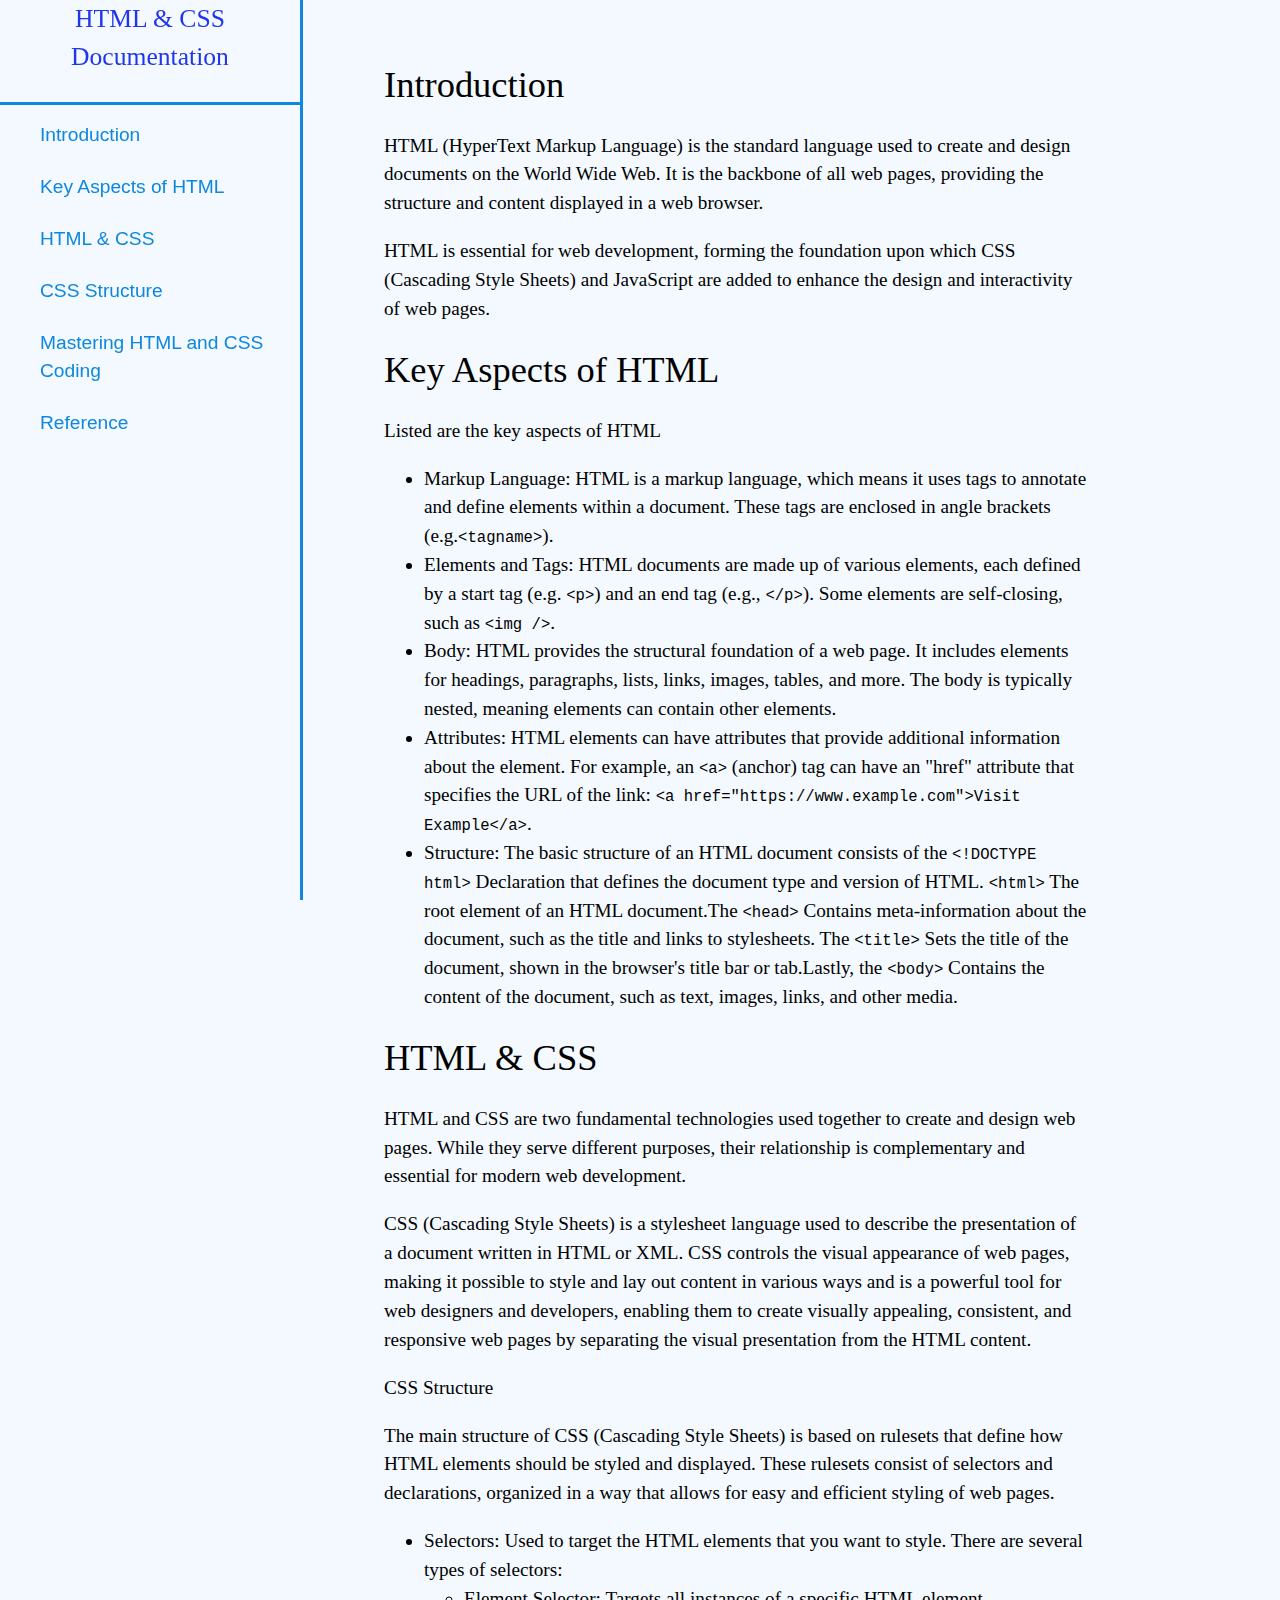
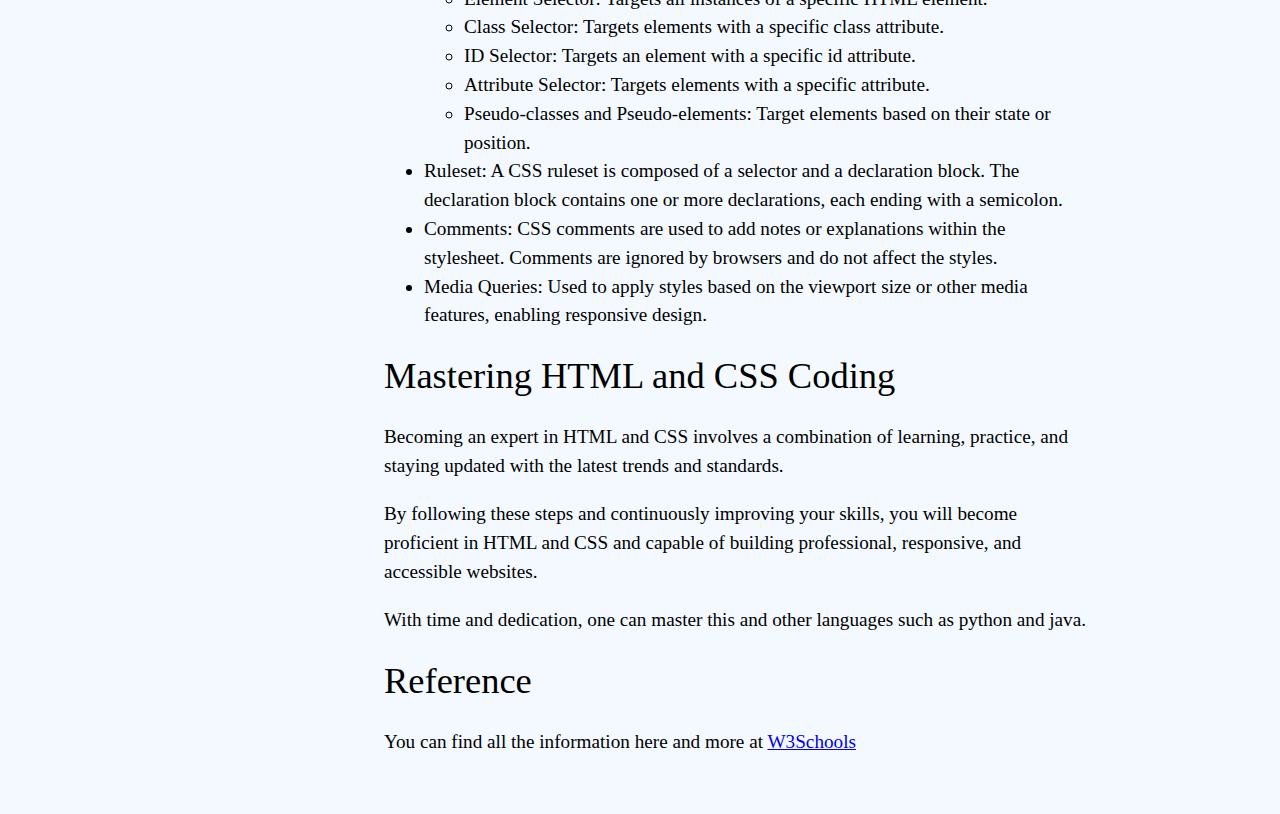
<file: index.html>
<!DOCTYPE html>
<html lang="en">
<head>
    <meta charset="UTF-8">
    <meta name="viewport" content="width=device-width, initial-scale=1.0">
    <link rel="stylesheet" href="styles.css">
    <title>Technical Documentation Page</title>
</head>
<body>
  <nav id="navbar">
    <header id="top-header">HTML & CSS Documentation</header>
    <ul>
      <li><a class="nav-link" href="#Introduction">Introduction</a></li>
      <li><a class="nav-link" href="#Key_Aspects_of_HTML">Key Aspects of HTML</a></li>
      <li><a class="nav-link" href="#HTML_&_CSS">HTML & CSS</a></li>
      <li><a class="nav-link" href="#CSS_Structure">CSS Structure</a></li>
      <li><a class="nav-link" href="#Mastering_HTML_and_CSS_Coding">Mastering HTML and CSS Coding</a></li>
      <li><a class="nav-link" href="#Reference">Reference</a></li>
   </ul>
  </nav>
  <main id="main-doc">
    <section class="main-section" id="Introduction"> <header class="header">Introduction</header>
      <article>
       <p>HTML (HyperText Markup Language) is the standard language used to create and design documents on the World Wide Web. It is the backbone of all web pages, providing the structure and content displayed in a web browser.</p>
        <p>HTML is essential for web development, forming the foundation upon which CSS (Cascading Style Sheets) and JavaScript are added to enhance the design and interactivity of web pages.</p>
      </article>  
    </section>
    <section class="main-section" id="Key_Aspects_of_HTML">
      <header class="header">Key Aspects of HTML</header>
       <article>
         <p>Listed are the key aspects of HTML</p>
         <ul>
          <li>
            Markup Language: HTML is a markup language, which means it uses tags to annotate and define elements within a document. These tags are enclosed in angle brackets (e.g.<code>&lt;tagname&gt;</code>).
          </li>
          <li>
            Elements and Tags: HTML documents are made up of various elements, each defined by a start tag (e.g. <code>&lt;p&gt</code>) and an end tag (e.g., <code>&lt;&#47;p&gt;</code>). Some elements are self-closing, such as <code>&lt;img &#47;&gt;</code>.</li>
          <li>
            Body: HTML provides the structural foundation of a web page. It includes elements for headings, paragraphs, lists, links, images, tables, and more. The body is typically nested, meaning elements can contain other elements.</li>
          <li>
            Attributes: HTML elements can have attributes that provide additional information about the element. For example, an <code>&lt;a&gt;</code> (anchor) tag can have an "href" attribute that specifies the URL of the link: <code>&lt;a href="https://www.example.com"&gt;Visit Example&lt;&#47;a&gt;</code>.</li>
          <li>
           Structure: The basic structure of an HTML document consists of the <code>&lt;!DOCTYPE html&gt;</code> Declaration that defines the document type and version of HTML. <code>&lt;html&gt;</code> The root element of an HTML document.The <code>&lt;head&gt;</code> Contains meta-information about the document, such as the title and links to stylesheets. The <code>&lt;title&gt;</code> Sets the title of the document, shown in the browser's title bar or tab.Lastly, the <code>&lt;body&gt;</code> Contains the content of the document, such as text, images, links, and other media.</li> 
         </ul>  
       </article>   
      </section>
    <section class="main-section" id="HTML_&_CSS">
      <header class="header">HTML & CSS</header>
       <article>
        <p> HTML and CSS are two fundamental technologies used together to create and design web pages. While they serve different purposes, their relationship is complementary and essential for modern web development.</p>
        <p>CSS (Cascading Style Sheets) is a stylesheet language used to describe the presentation of a document written in HTML or XML. CSS controls the visual appearance of web pages, making it possible to style and lay out content in various ways and is a powerful tool for web designers and developers, enabling them to create visually appealing, consistent, and responsive web pages by separating the visual presentation from the HTML content.</p>
      </article>    
    </section>
    <section class="main-section" id="CSS_Structure"><header>CSS Structure</header>
     <article>
       <p>The main structure of CSS (Cascading Style Sheets) is based on rulesets that define how HTML elements should be styled and displayed. These rulesets consist of selectors and declarations, organized in a way that allows for easy and efficient styling of web pages.</p>
       <ul>
         <li>Selectors: Used to target the HTML elements that you want to style. There are several types of selectors:</li>
       <ul>
          <li class="li2">Element Selector: Targets all instances of a specific HTML element.</li>
          <li class="li2">Class Selector: Targets elements with a specific class attribute.</li>
          <li class="li2">ID Selector: Targets an element with a specific id attribute.</li>
          <li class="li2">Attribute Selector: Targets elements with a specific attribute.</li>
          <li class="li2">Pseudo-classes and Pseudo-elements: Target elements based on their state or position.</li>
       </ul>
         <li>Ruleset: A CSS ruleset is composed of a selector and a declaration block. The declaration block contains one or more declarations, each ending with a semicolon.</li>
         <li>Comments: CSS comments are used to add notes or explanations within the stylesheet. Comments are ignored by browsers and do not affect the styles.</li>
         <li>Media Queries: Used to apply styles based on the viewport size or other media features, enabling responsive design.</li>
        </ul>    
    </section>

    <section class="main-section" id="Mastering_HTML_and_CSS_Coding">
      <header class="header">Mastering HTML and CSS Coding</header>
        <p>Becoming an expert in HTML and CSS involves a combination of learning, practice, and staying updated with the latest trends and standards.</p>
        <p>By following these steps and continuously improving your skills, you will become proficient in HTML and CSS and capable of building professional, responsive, and accessible websites.</p>
        <p>With time and dedication, one can master this and other languages such as python and java.</p>
    </section>
    <section class="main-section" id="Reference">
      <header class="header">Reference</header>
        <article>
          <p>You can find all the information here and more at  <a href="https://www.w3schools.com/" target="_blank">W3Schools</a>

    </section>  
    
</main>
</body>
</html>
</file>
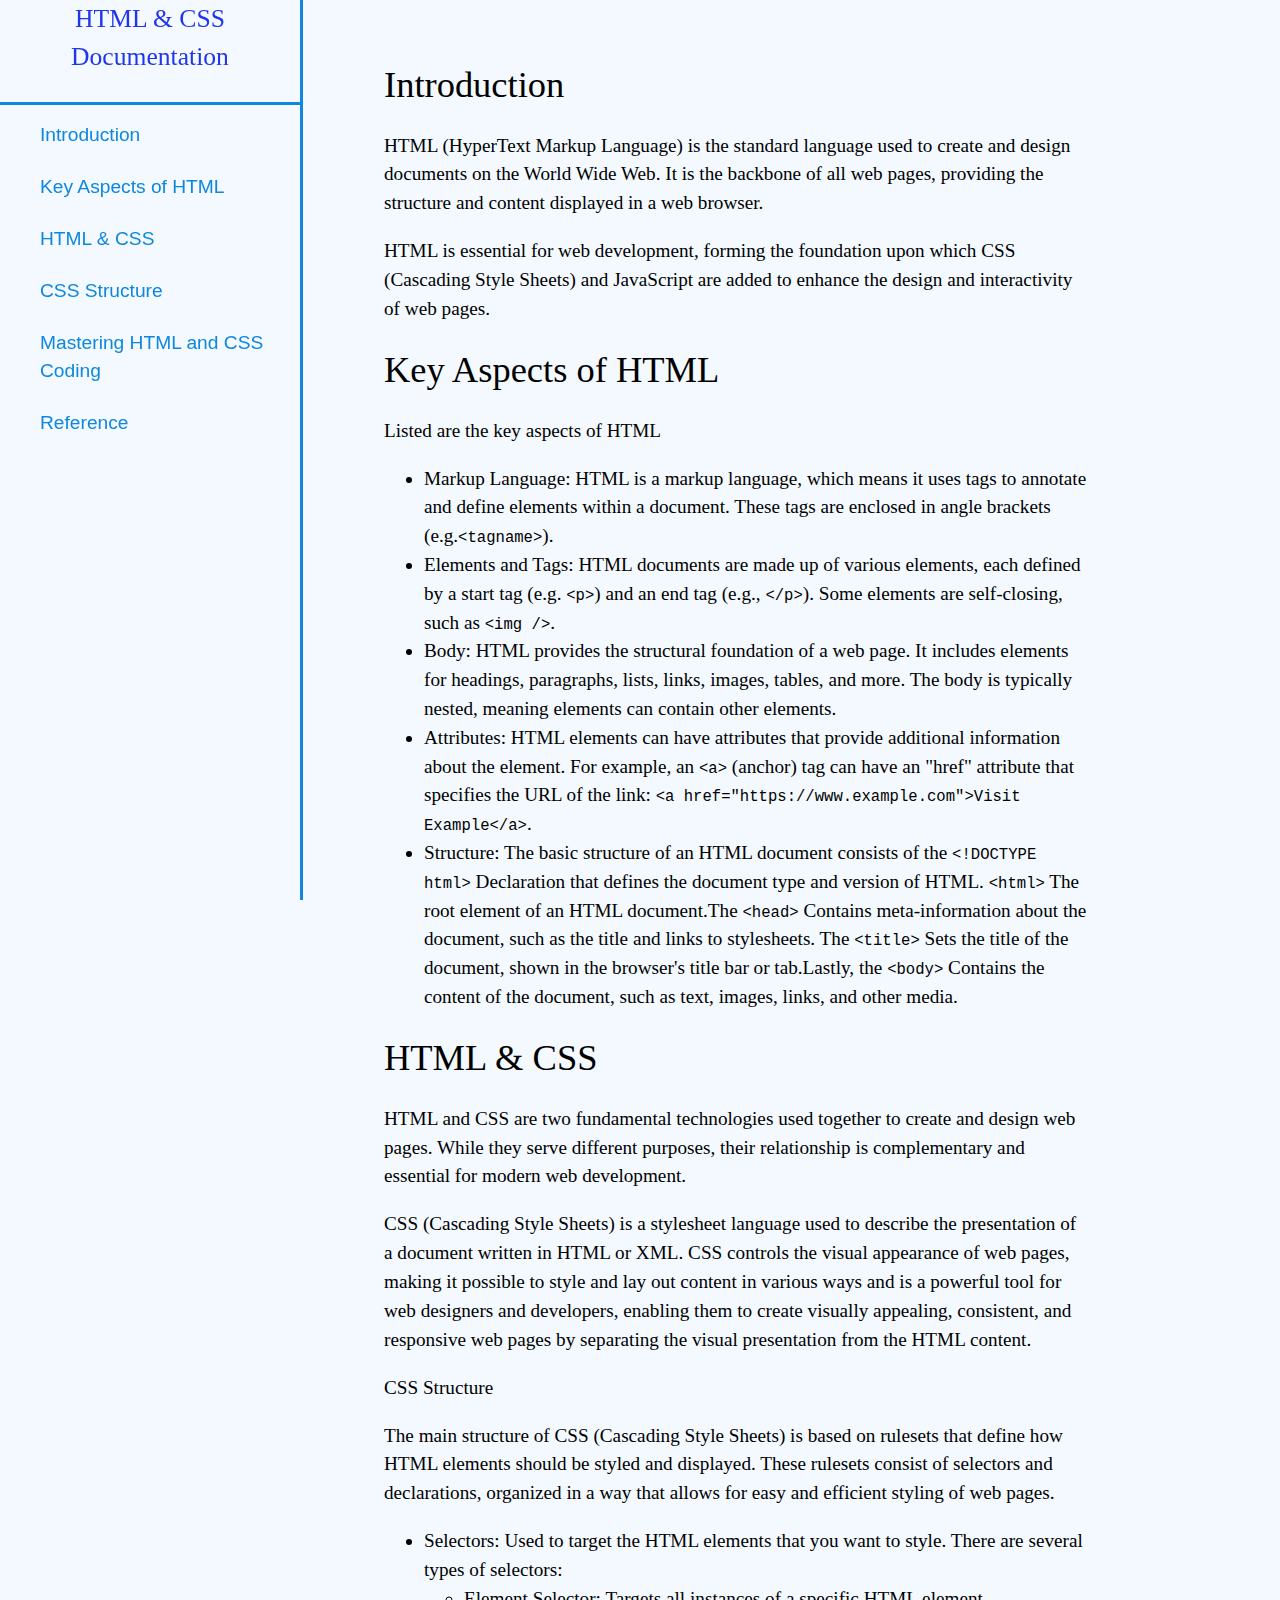
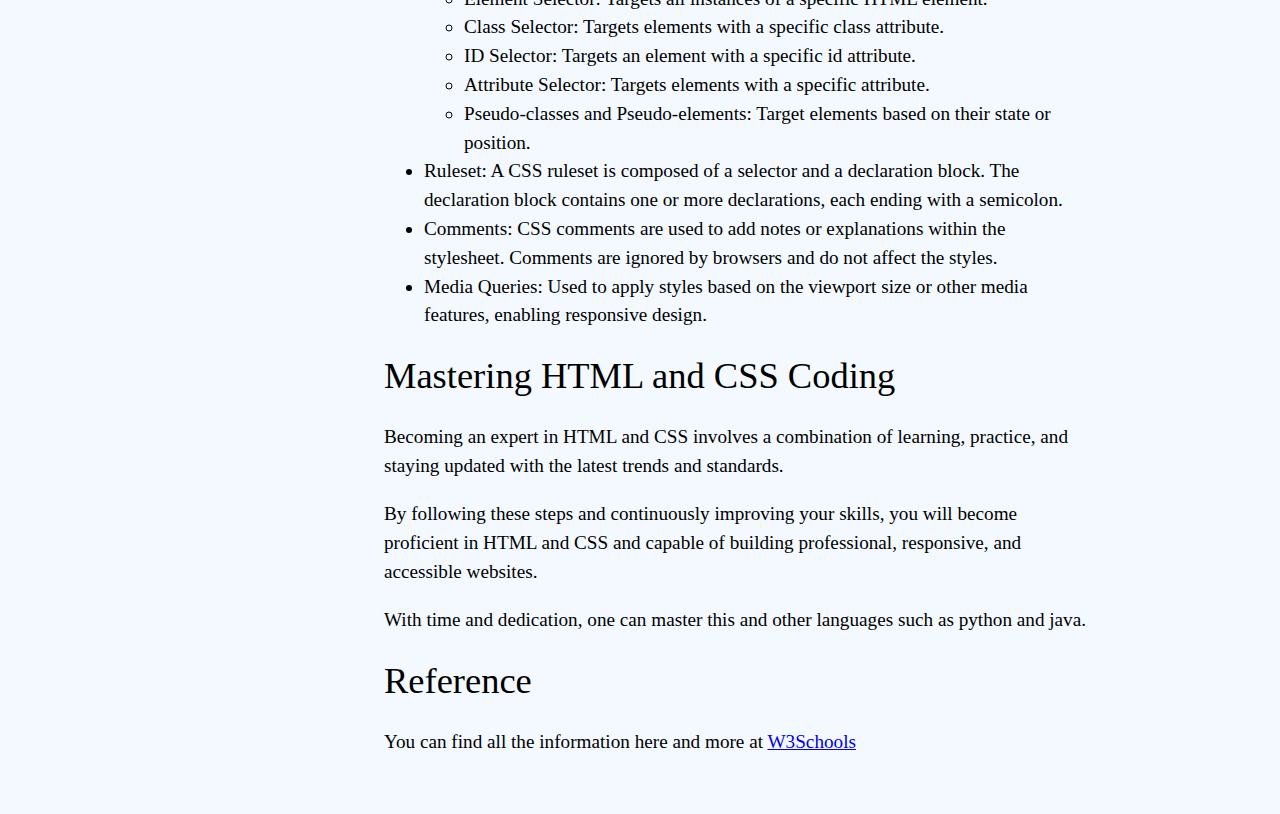
<file: Technical Document Page/index.html>
<!DOCTYPE html>
<html lang="en">
<head>
    <meta charset="UTF-8">
    <meta name="viewport" content="width=device-width, initial-scale=1.0">
    <link rel="stylesheet" href="styles.css">
    <title>Technical Documentation Page</title>
</head>
<body>
  <nav id="navbar">
    <header id="top-header">HTML & CSS Documentation</header>
    <ul>
      <li><a class="nav-link" href="#Introduction">Introduction</a></li>
      <li><a class="nav-link" href="#Key_Aspects_of_HTML">Key Aspects of HTML</a></li>
      <li><a class="nav-link" href="#HTML_&_CSS">HTML & CSS</a></li>
      <li><a class="nav-link" href="#CSS_Structure">CSS Structure</a></li>
      <li><a class="nav-link" href="#Mastering_HTML_and_CSS_Coding">Mastering HTML and CSS Coding</a></li>
      <li><a class="nav-link" href="#Reference">Reference</a></li>
   </ul>
  </nav>
  <main id="main-doc">
    <section class="main-section" id="Introduction"> <header class="header">Introduction</header>
      <article>
       <p>HTML (HyperText Markup Language) is the standard language used to create and design documents on the World Wide Web. It is the backbone of all web pages, providing the structure and content displayed in a web browser.</p>
        <p>HTML is essential for web development, forming the foundation upon which CSS (Cascading Style Sheets) and JavaScript are added to enhance the design and interactivity of web pages.</p>
      </article>  
    </section>
    <section class="main-section" id="Key_Aspects_of_HTML">
      <header class="header">Key Aspects of HTML</header>
       <article>
         <p>Listed are the key aspects of HTML</p>
         <ul>
          <li>
            Markup Language: HTML is a markup language, which means it uses tags to annotate and define elements within a document. These tags are enclosed in angle brackets (e.g.<code>&lt;tagname&gt;</code>).
          </li>
          <li>
            Elements and Tags: HTML documents are made up of various elements, each defined by a start tag (e.g. <code>&lt;p&gt</code>) and an end tag (e.g., <code>&lt;&#47;p&gt;</code>). Some elements are self-closing, such as <code>&lt;img &#47;&gt;</code>.</li>
          <li>
            Body: HTML provides the structural foundation of a web page. It includes elements for headings, paragraphs, lists, links, images, tables, and more. The body is typically nested, meaning elements can contain other elements.</li>
          <li>
            Attributes: HTML elements can have attributes that provide additional information about the element. For example, an <code>&lt;a&gt;</code> (anchor) tag can have an "href" attribute that specifies the URL of the link: <code>&lt;a href="https://www.example.com"&gt;Visit Example&lt;&#47;a&gt;</code>.</li>
          <li>
           Structure: The basic structure of an HTML document consists of the <code>&lt;!DOCTYPE html&gt;</code> Declaration that defines the document type and version of HTML. <code>&lt;html&gt;</code> The root element of an HTML document.The <code>&lt;head&gt;</code> Contains meta-information about the document, such as the title and links to stylesheets. The <code>&lt;title&gt;</code> Sets the title of the document, shown in the browser's title bar or tab.Lastly, the <code>&lt;body&gt;</code> Contains the content of the document, such as text, images, links, and other media.</li> 
         </ul>  
       </article>   
      </section>
    <section class="main-section" id="HTML_&_CSS">
      <header class="header">HTML & CSS</header>
       <article>
        <p> HTML and CSS are two fundamental technologies used together to create and design web pages. While they serve different purposes, their relationship is complementary and essential for modern web development.</p>
        <p>CSS (Cascading Style Sheets) is a stylesheet language used to describe the presentation of a document written in HTML or XML. CSS controls the visual appearance of web pages, making it possible to style and lay out content in various ways and is a powerful tool for web designers and developers, enabling them to create visually appealing, consistent, and responsive web pages by separating the visual presentation from the HTML content.</p>
      </article>    
    </section>
    <section class="main-section" id="CSS_Structure"><header>CSS Structure</header>
     <article>
       <p>The main structure of CSS (Cascading Style Sheets) is based on rulesets that define how HTML elements should be styled and displayed. These rulesets consist of selectors and declarations, organized in a way that allows for easy and efficient styling of web pages.</p>
       <ul>
         <li>Selectors: Used to target the HTML elements that you want to style. There are several types of selectors:</li>
       <ul>
          <li class="li2">Element Selector: Targets all instances of a specific HTML element.</li>
          <li class="li2">Class Selector: Targets elements with a specific class attribute.</li>
          <li class="li2">ID Selector: Targets an element with a specific id attribute.</li>
          <li class="li2">Attribute Selector: Targets elements with a specific attribute.</li>
          <li class="li2">Pseudo-classes and Pseudo-elements: Target elements based on their state or position.</li>
       </ul>
         <li>Ruleset: A CSS ruleset is composed of a selector and a declaration block. The declaration block contains one or more declarations, each ending with a semicolon.</li>
         <li>Comments: CSS comments are used to add notes or explanations within the stylesheet. Comments are ignored by browsers and do not affect the styles.</li>
         <li>Media Queries: Used to apply styles based on the viewport size or other media features, enabling responsive design.</li>
        </ul>    
    </section>

    <section class="main-section" id="Mastering_HTML_and_CSS_Coding">
      <header class="header">Mastering HTML and CSS Coding</header>
        <p>Becoming an expert in HTML and CSS involves a combination of learning, practice, and staying updated with the latest trends and standards.</p>
        <p>By following these steps and continuously improving your skills, you will become proficient in HTML and CSS and capable of building professional, responsive, and accessible websites.</p>
        <p>With time and dedication, one can master this and other languages such as python and java.</p>
    </section>
    <section class="main-section" id="Reference">
      <header class="header">Reference</header>
        <article>
          <p>You can find all the information here and more at  <a href="https://www.w3schools.com/" target="_blank">W3Schools</a>

    </section>  
    
</main>
</body>
</html>
</file>
<file: styles.css>
@media (prefers-reduced-motion: no-preference) {
    * {
      scroll-behavior: smooth;
    }
  }
  
  html {
    display: block;
  }
  
  body {
    background: #f3f9ff; 
    display: block;
    margin: 0;
    line-height: 1.5;
    }
    
  
  #navbar  {
      position: fixed;
      min-width: 200px;
      top: 0px;
      left: 0px;
      width: 300px;
      height: 100%;
      border-right: solid;
      color: rgb(14, 135, 222);
  }
  
  nav > ul > li {
    list-style: none;
    margin-bottom: 1.2em;
    font-size: min(1.5vw);
    font-family: helvetica;
    
  }
  
  .nav-link{
    color: rgb(14, 135, 222);
    text-decoration: none;
  }
  
  .nav-link:hover {
    
    color: rgb(7, 30, 243);
  }
  
  
  
  #top-header {
    padding: 0 0 1em 0;
    text-align: center;
    font-family: cambria;
    font-size: 2vw;
    color: rgb(33, 53, 236);
    border-bottom: solid;
    border-color: rgb(14, 135, 222);
    
  }
  
  
    
    #main-doc {
    display: block;
    padding: 3em 10em 2em 20em;
    font-family: georgia;
    font-size: 1.2em;
    }
  
  
  .header {
    font-size: 1.9em;
    font-weight: 500;
  }
</file>
<file: Technical Document Page/styles.css>
@media (prefers-reduced-motion: no-preference) {
    * {
      scroll-behavior: smooth;
    }
  }
  
  html {
    display: block;
  }
  
  body {
    background: #f3f9ff; 
    display: block;
    margin: 0;
    line-height: 1.5;
    }
    
  
  #navbar  {
      position: fixed;
      min-width: 200px;
      top: 0px;
      left: 0px;
      width: 300px;
      height: 100%;
      border-right: solid;
      color: rgb(14, 135, 222);
  }
  
  nav > ul > li {
    list-style: none;
    margin-bottom: 1.2em;
    font-size: min(1.5vw);
    font-family: helvetica;
    
  }
  
  .nav-link{
    color: rgb(14, 135, 222);
    text-decoration: none;
  }
  
  .nav-link:hover {
    
    color: rgb(7, 30, 243);
  }
  
  
  
  #top-header {
    padding: 0 0 1em 0;
    text-align: center;
    font-family: cambria;
    font-size: 2vw;
    color: rgb(33, 53, 236);
    border-bottom: solid;
    border-color: rgb(14, 135, 222);
    
  }
  
  
    
    #main-doc {
    display: block;
    padding: 3em 10em 2em 20em;
    font-family: georgia;
    font-size: 1.2em;
    }
  
  
  .header {
    font-size: 1.9em;
    font-weight: 500;
  }
</file>
